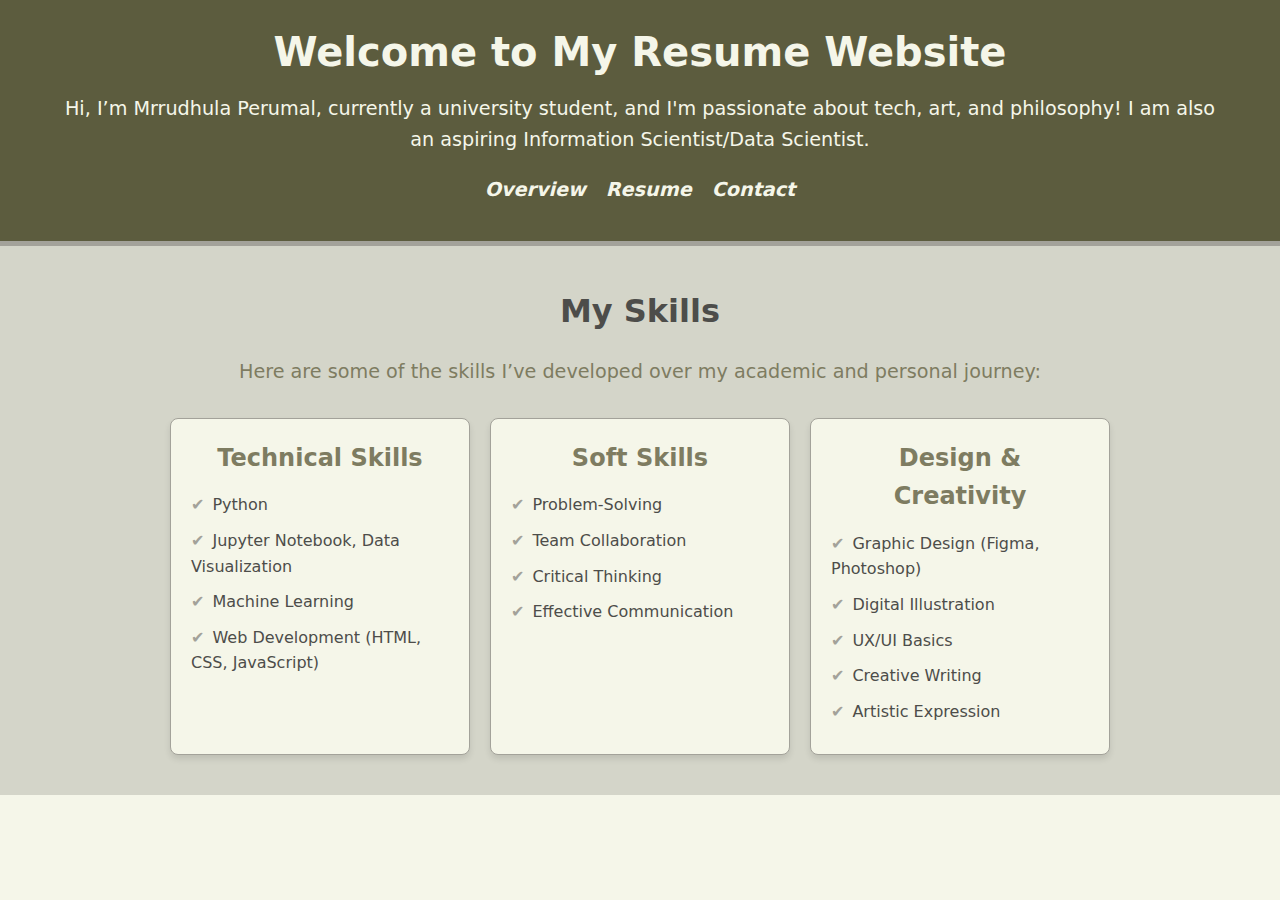
<file: index.html>
<!DOCTYPE html>
<html lang="en">
<head>
    <meta charset="UTF-8">
    <meta name="viewport" content="width=device-width, initial-scale=1.0">
    <meta name="description" content="Welcome to Mrrudhula Perumal's resume website!">
    <title>Overview | My Resume Website</title>
    <link rel="stylesheet" href="styles.css">
</head>
<body id="overview-page">
    <header class="main-header">
        <div class="container">
            <h1>Welcome to My Resume Website</h1>
            <p>
                Hi, I’m Mrrudhula Perumal, currently a university student, and I'm passionate about tech, art, and philosophy! 
                I am also an aspiring Information Scientist/Data Scientist.
            </p>
            <nav>
                <ul class="nav-links">
                    <li><a href="index.html">Overview</a></li>
                    <li><a href="resume.html">Resume</a></li>
                    <li><a href="contact.html">Contact</a></li>
                </ul>
            </nav>
        </div>
    </header>

    <section id="skills" class="section">
        <div class="container">
            <h2>My Skills</h2>
            <p>Here are some of the skills I’ve developed over my academic and personal journey:</p>
            <div class="skills-grid">
                <div class="skill-category">
                    <h3>Technical Skills</h3>
                    <ul>
                        <li>Python</li>
                        <li>Jupyter Notebook, Data Visualization</li>
                        <li>Machine Learning</li>
                        <li>Web Development (HTML, CSS, JavaScript)</li>
                    </ul>
                </div>
                <div class="skill-category">
                    <h3>Soft Skills</h3>
                    <ul>
                        <li>Problem-Solving</li>
                        <li>Team Collaboration</li>
                        <li>Critical Thinking</li>
                        <li>Effective Communication</li>
                    </ul>
                </div>
                <div class="skill-category">
                    <h3>Design & Creativity</h3>
                    <ul>
                        <li>Graphic Design (Figma, Photoshop)</li>
                        <li>Digital Illustration</li>
                        <li>UX/UI Basics</li>
                        <li>Creative Writing</li>
                        <li>Artistic Expression</li>
                    </ul>
                </div>
            </div>
        </div>
    </section>
</body>
</html>
</file>
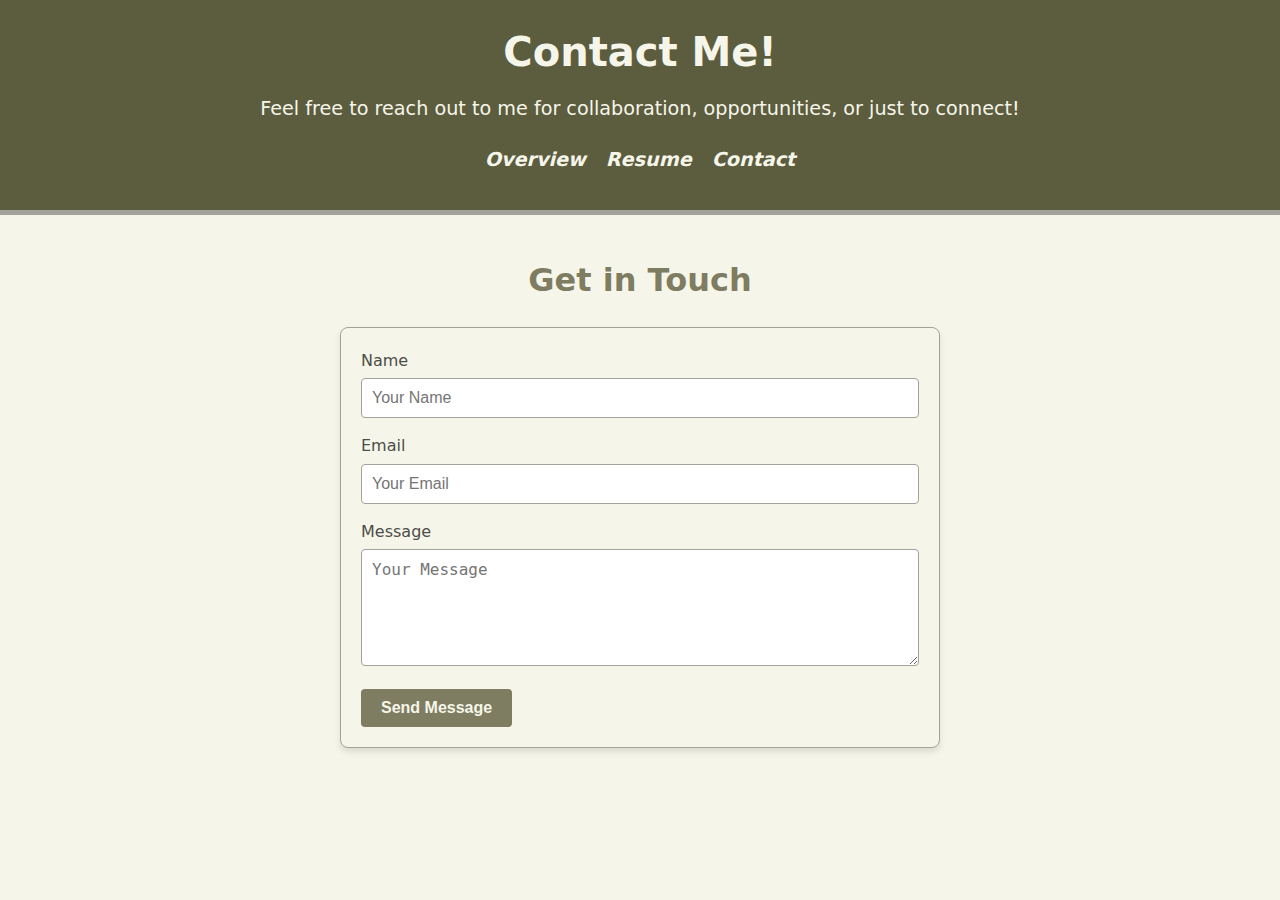
<file: contact.html>
<!DOCTYPE html>
<html lang="en">
<head>
    <meta charset="UTF-8">
    <meta name="viewport" content="width=device-width, initial-scale=1.0">
    <title>Contact | My Resume Website</title>
    <link rel="stylesheet" href="styles.css">
</head>
<body id="contact-page">
    <header class="main-header">
        <div class="container">
            <h1>Contact Me!</h1>
            <p>
                Feel free to reach out to me for collaboration, opportunities, or just to connect!
            </p>
            <nav>
                <ul class="nav-links">
                    <li><a href="index.html">Overview</a></li>
                    <li><a href="resume.html">Resume</a></li>
                    <li><a href="contact.html">Contact</a></li>
                </ul>
            </nav>
        </div>
    </header>

    <section id="contact">
        <div class="container">
            <h2>Get in Touch</h2>
            <form action="#" method="POST" class="contact-form">
                <label for="name">Name</label>
                <input type="text" id="name" name="name" placeholder="Your Name" required>

                <label for="email">Email</label>
                <input type="email" id="email" name="email" placeholder="Your Email" required>
                
                <label for="message">Message</label>
                <textarea id="message" name="message" rows="5" placeholder="Your Message" required></textarea>

                <button type="submit">Send Message</button>
            </form>
        </div>
    </section>


</body>
</html>
</file>
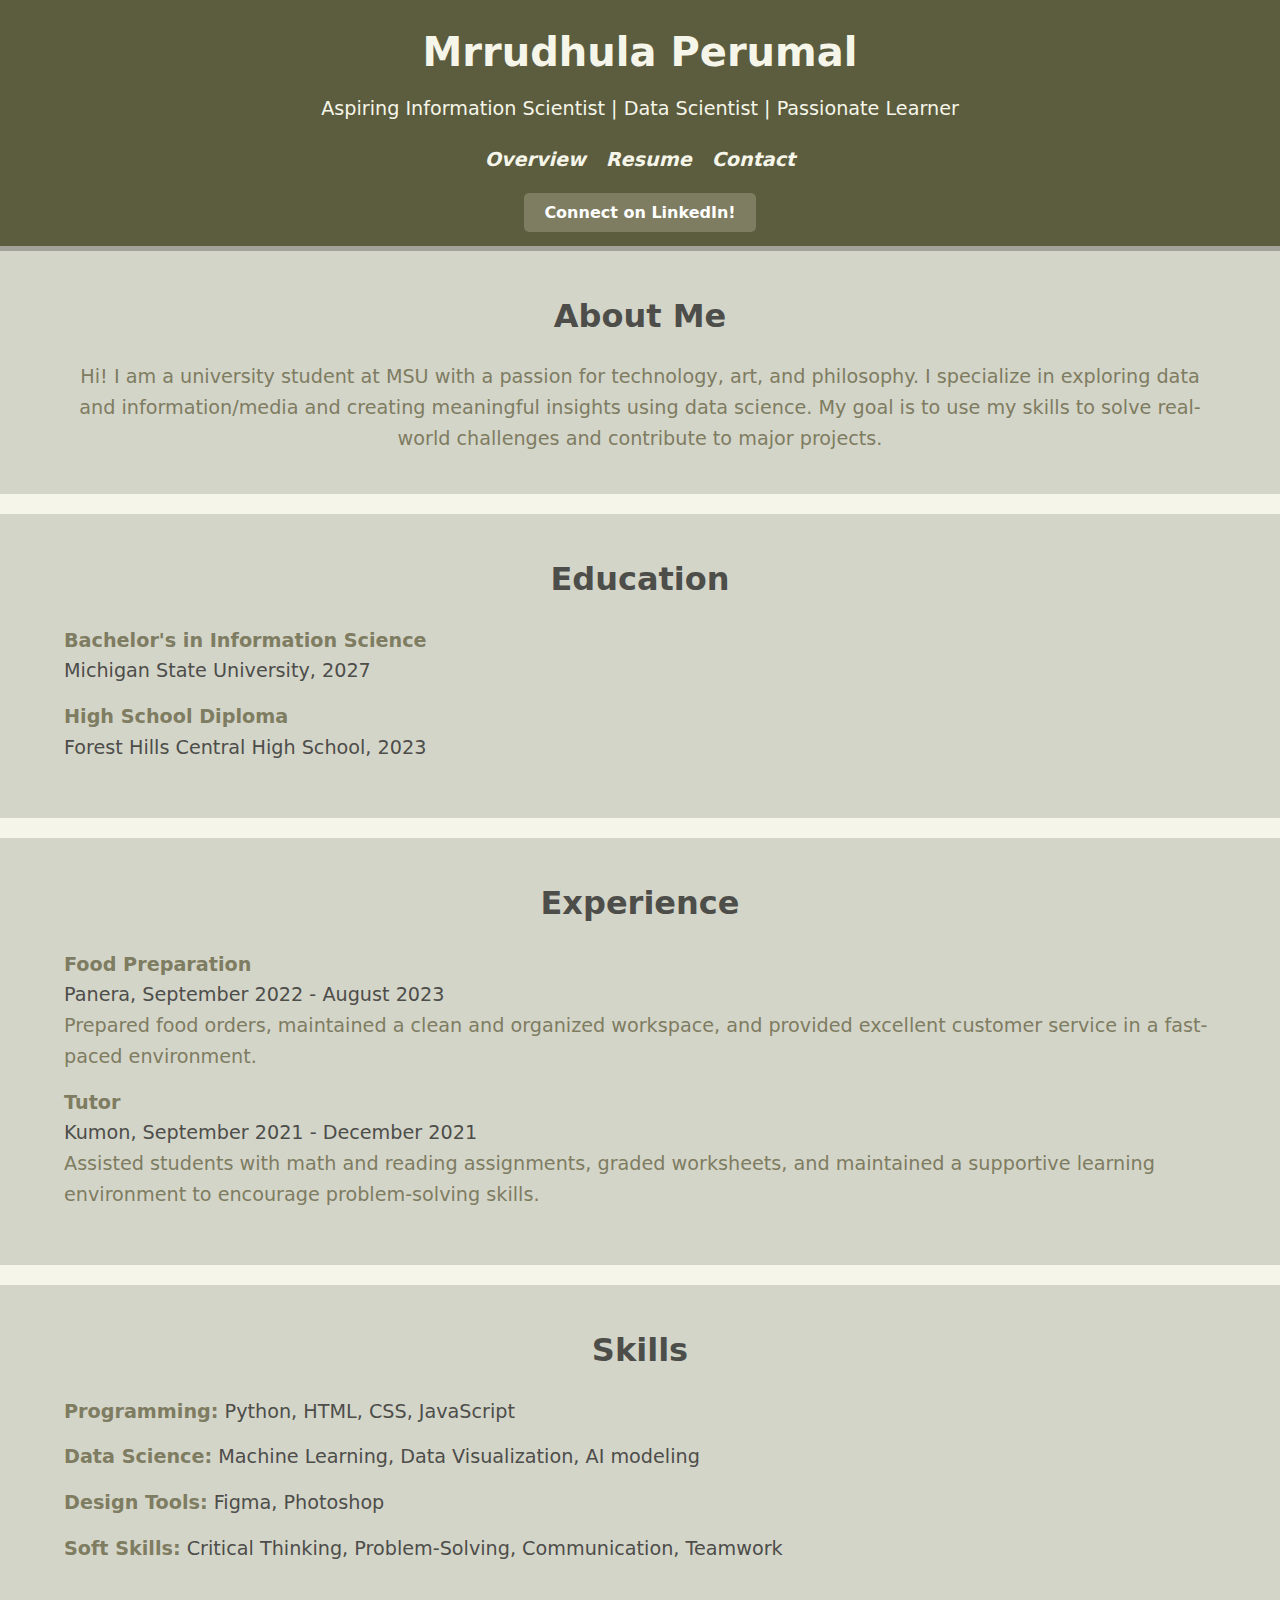
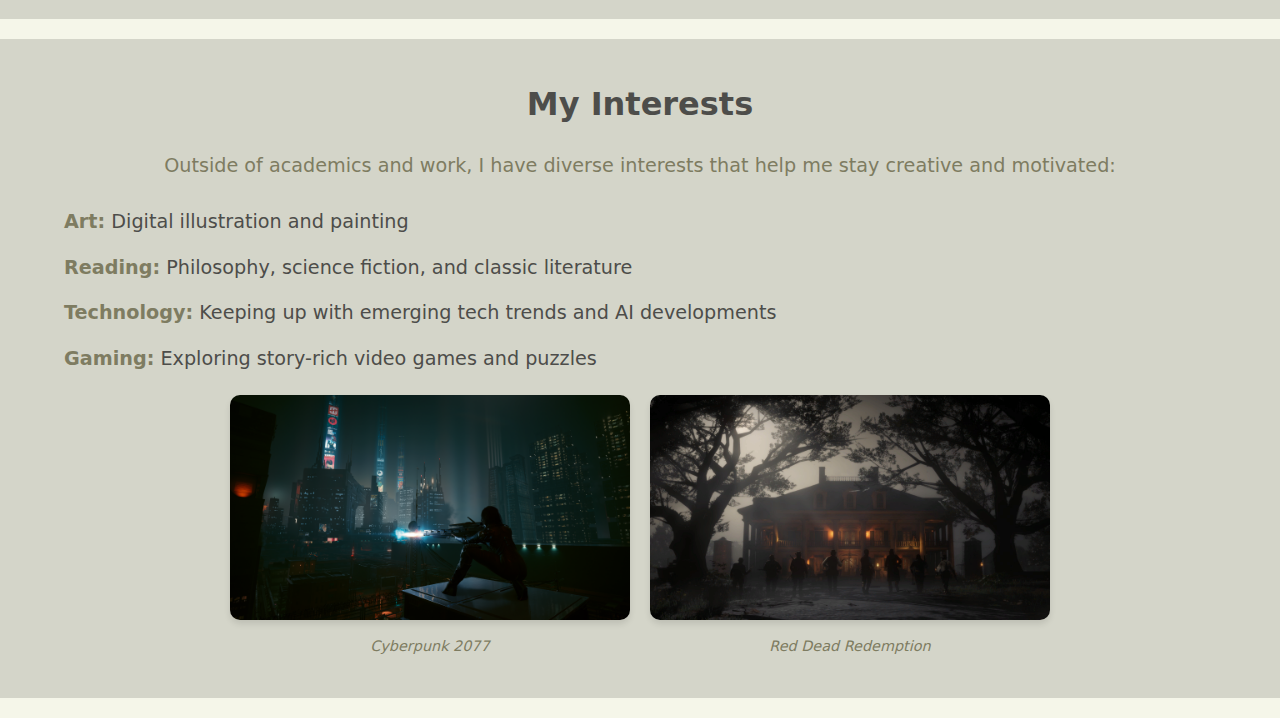
<file: resume.html>
<!DOCTYPE html>
<html lang="en">
<head>
    <meta charset="UTF-8">
    <meta name="viewport" content="width=device-width, initial-scale=1.0">
    <title>Resume | My Resume Website</title>
    <link rel="stylesheet" href="styles.css">
</head>
<body>
    <header>
        <div class="container">
            <h1>Mrrudhula Perumal</h1>
            <p>Aspiring Information Scientist | Data Scientist | Passionate Learner</p>
            <nav>
                <ul class="nav-links">
                    <li><a href="index.html">Overview</a></li>
                    <li><a href="resume.html">Resume</a></li>
                    <li><a href="contact.html">Contact</a></li>
                </ul>
            </nav>
            <div class="linkedin-link">
                <a href="https://www.linkedin.com/in/mrrudhula-perumal-4b0585272/" target="_blank">
                    Connect on LinkedIn!
                </a>
            </div>
        </div>
    </header>

    <section id="introduction" class="section">
        <div class="container">
            <h2>About Me</h2>
            <p>
                Hi! I am a university student at MSU with a passion for technology, art, and philosophy. 
                I specialize in exploring data and information/media and creating meaningful insights using data science. 
                My goal is to use my skills to solve real-world challenges and contribute to major projects.
            </p>
        </div>
    </section>

    <section id="education" class="section">
        <div class="container">
            <h2>Education</h2>
            <ul>
                <li>
                    <strong>Bachelor's in Information Science</strong><br>
                    Michigan State University, 2027
                </li>
                <li>
                    <strong>High School Diploma</strong><br>
                    Forest Hills Central High School, 2023
                </li>
            </ul>
        </div>
    </section>

    <section id="experience" class="section">
        <div class="container">
            <h2>Experience</h2>
            <ul>
                <li>
                    <strong>Food Preparation</strong><br>
                    Panera, September 2022 - August 2023<br>
                    <p>Prepared food orders, maintained a clean and organized workspace, and provided excellent customer service in a fast-paced environment.</p>
                </li>
                <li>
                    <strong>Tutor</strong><br>
                    Kumon, September 2021 - December 2021<br>
                    <p>Assisted students with math and reading assignments, graded worksheets, and maintained a supportive learning environment to encourage problem-solving skills.</p>
                </li>
            </ul>
        </div>
    </section>

    <section id="skills" class="section">
        <div class="container">
            <h2>Skills</h2>
            <ul>
                <li><strong>Programming:</strong> Python, HTML, CSS, JavaScript</li>
                <li><strong>Data Science:</strong> Machine Learning, Data Visualization, AI modeling</li>
                <li><strong>Design Tools:</strong> Figma, Photoshop</li>
                <li><strong>Soft Skills:</strong> Critical Thinking, Problem-Solving, Communication, Teamwork</li>
            </ul>
        </div>
    </section>

    <section id="interests" class="section">
        <div class="container">
            <h2>My Interests</h2>
            <p>
                Outside of academics and work, I have diverse interests that help me stay creative and motivated:
            </p><br>
            <ul>
                <li><strong>Art:</strong> Digital illustration and painting</li>
                <li><strong>Reading:</strong> Philosophy, science fiction, and classic literature</li>
                <li><strong>Technology:</strong> Keeping up with emerging tech trends and AI developments</li>
                <li><strong>Gaming:</strong> Exploring story-rich video games and puzzles</li>
            </ul>
            <div class="interest-images">
                <figure>
                    <img src="images/photomode_15082024_193933.png" alt="cyberpunk">
                    <figcaption>Cyberpunk 2077</figcaption>
                </figure>
                <figure>
                    <img src="images/red4+wallpaper.png" alt="rdredemption">                    <figcaption>Red Dead Redemption</figcaption>
                </figure>
            </div>
        </div>
    </section>

    
</body>
</html>
</file>
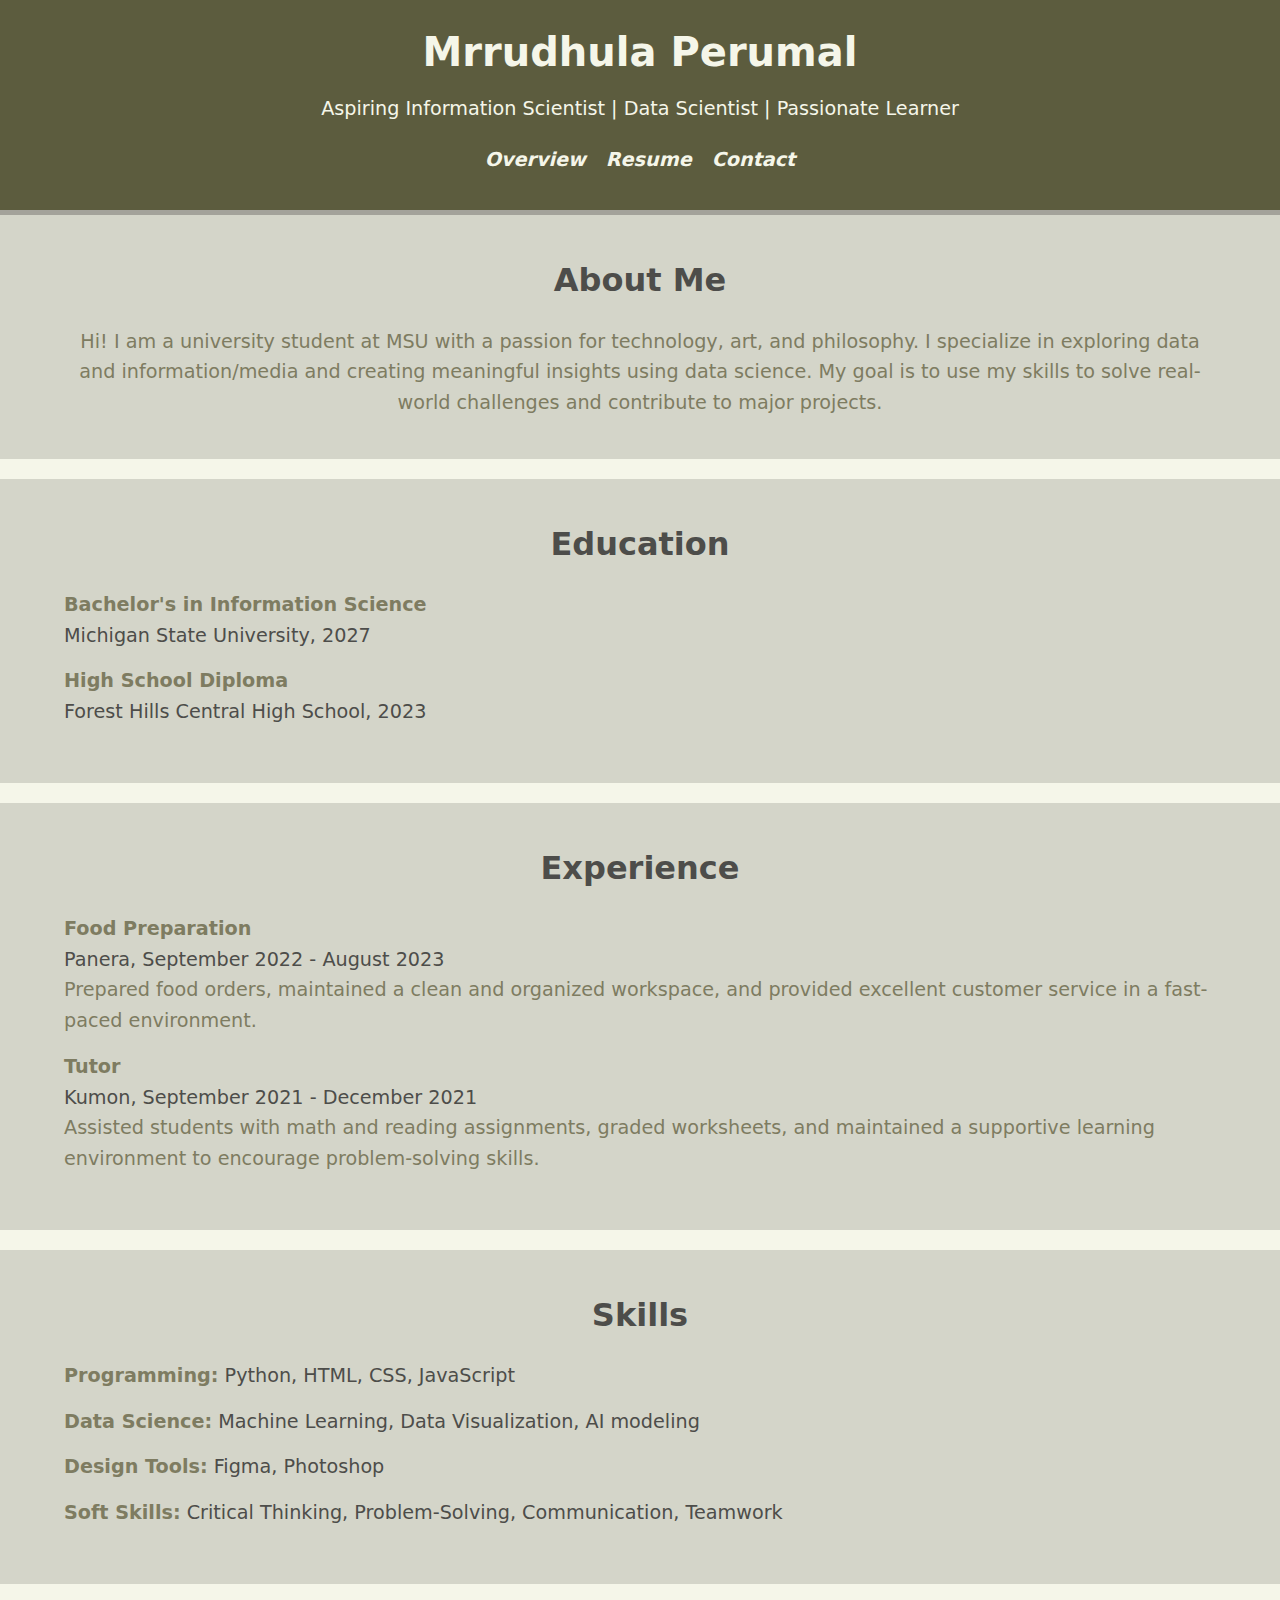
<file: final-project-mi349/resume.html>
<!DOCTYPE html>
<html lang="en">
<head>
    <meta charset="UTF-8">
    <meta name="viewport" content="width=device-width, initial-scale=1.0">
    <title>Resume | My Resume Website</title>
    <link rel="stylesheet" href="styles.css">
</head>
<body>
    <header>
        <div class="container">
            <h1>Mrrudhula Perumal</h1>
            <p>Aspiring Information Scientist | Data Scientist | Passionate Learner</p>
            <nav>
                <ul class="nav-links">
                    <li><a href="index.html">Overview</a></li>
                    <li><a href="resume.html">Resume</a></li>
                    <li><a href="contact.html">Contact</a></li>
                </ul>
            </nav>
        </div>
    </header>

    <section id="introduction" class="section">
        <div class="container">
            <h2>About Me</h2>
            <p>
                Hi! I am a university student at MSU with a passion for technology, art, and philosophy. 
                I specialize in exploring data and information/media and creating meaningful insights using data science. 
                My goal is to use my skills to solve real-world challenges and contribute to major projects.
            </p>
        </div>
    </section>

    <section id="education" class="section">
        <div class="container">
            <h2>Education</h2>
            <ul>
                <li>
                    <strong>Bachelor's in Information Science</strong><br>
                    Michigan State University, 2027
                </li>
                <li>
                    <strong>High School Diploma</strong><br>
                    Forest Hills Central High School, 2023
                </li>
            </ul>
        </div>
    </section>

    <section id="experience" class="section">
        <div class="container">
            <h2>Experience</h2>
            <ul>
                <li>
                    <strong>Food Preparation</strong><br>
                    Panera, September 2022 - August 2023<br>
                    <p>Prepared food orders, maintained a clean and organized workspace, and provided excellent customer service in a fast-paced environment.</p>
                </li>
                <li>
                    <strong>Tutor</strong><br>
                    Kumon, September 2021 - December 2021<br>
                    <p>Assisted students with math and reading assignments, graded worksheets, and maintained a supportive learning environment to encourage problem-solving skills.</p>
                </li>
            </ul>
        </div>
    </section>

    <section id="skills" class="section">
        <div class="container">
            <h2>Skills</h2>
            <ul>
                <li><strong>Programming:</strong> Python, HTML, CSS, JavaScript</li>
                <li><strong>Data Science:</strong> Machine Learning, Data Visualization, AI modeling</li>
                <li><strong>Design Tools:</strong> Figma, Photoshop</li>
                <li><strong>Soft Skills:</strong> Critical Thinking, Problem-Solving, Communication, Teamwork</li>
            </ul>
        </div>
    </section>

    
</body>
</html>
</file>
<file: styles.css>
* {
    margin: 0;
    padding: 0;
    box-sizing: border-box;
}

body {
    font-family: system-ui, -apple-system, BlinkMacSystemFont, 'Segoe UI', Roboto, Oxygen, Ubuntu, Cantarell, 'Open Sans', 'Helvetica Neue', sans-serif;
    line-height: 1.6;
    color: #4D4D4A;
    background-color: #F5F6E9;
}

.container {
    width: 90%;
    max-width: 1200px;
    margin: 0 auto;
}

header {
    text-align: center;
    padding: 20px 0;
    background-color: #5C5C3E; 
    color: #F5F6E9;
    border-bottom: 5px solid #A3A29A; 
}

header h1 {
    font-size: 2.5rem;
    margin-bottom: 10px;
}

header p {
    font-size: 1.2rem;
    margin-bottom: 20px;
}

.nav-links {
    list-style: none;
    display: flex;
    justify-content: center;
    gap: 20px;
}

.nav-links a {
    text-decoration: none;
    color: #F5F6E9;
    font-weight: bold;
    font-style: italic;
}

.nav-links a:hover {
    text-decoration: underline;
}

@media (max-width: 768px) {
  header {
      padding: 10px 0;
  }
  .nav-links {
      flex-direction: column;
      gap: 10px;
  }
 }

 #skills {
    padding: 40px 0;
    background-color: #D4D5C9; 
    text-align: center;
  }
  
  #skills h2 {
    font-size: 2rem;
    margin-bottom: 20px;
    color: #4D4D4A; 
  }
  
  #skills p {
    margin-bottom: 30px;
    font-size: 1.2rem;
    color: #7E7C61; 
  }
  
  .skills-grid {
    display: flex;
    justify-content: center;
    flex-wrap: wrap;
    gap: 20px;
  }
  
  .skill-category {
    background-color: #F5F6E9; 
    border: 1px solid #A3A29A; 
    border-radius: 8px;
    padding: 20px;
    width: 300px;
    box-shadow: 0 4px 6px rgba(0, 0, 0, 0.1);
    text-align: left;
  }
  
  .skill-category h3 {
    font-size: 1.5rem;
    color: #7E7C61; 
    margin-bottom: 15px;
    text-align: center;
  }
  
  .skill-category ul {
    list-style-type: none;
    padding: 0;
  }
  
  .skill-category li {
    font-size: 1rem;
    color: #4D4D4A; 
    margin: 10px 0;
  }
  
  .skill-category li:before {
    content: "✔";
    color: #A3A29A; 
    margin-right: 8px;
  }
 /*--------------*/
  .section {
    padding: 40px 0;
    background-color: #D4D5C9; 
    text-align: center;
    margin-bottom: 20px; 
  }

  .section h2 {
    font-size: 2rem;
    margin-bottom: 20px;
    color: #4D4D4A;
  }

  .section p {
    font-size: 1.2rem;
    color: #7E7C61;
  }

  ul {
    list-style: none;
    margin: 0;
    padding: 0;
    text-align: left;
  }

  ul li {
    margin-bottom: 15px;
    font-size: 1.2rem;
    color: #4D4D4A;
  }

  ul li strong {
    color: #7E7C61;
  }

  .linkedin-link {
    margin-top: 10px;
    text-align: center;
 }

 .linkedin-link a {
    text-decoration: none;
    color: white;
    background-color: #7E7C61; 
    padding: 10px 20px;
    border-radius: 5px;
    font-weight: bold;
 }

.linkedin-link a:hover {
    background-color: #4a493a;
}

  #interests .interest-images {
    display: flex;
    flex-wrap: wrap;
    justify-content: center;
    gap: 20px;
    margin-top: 20px;
 }

 #interests .interest-images figure {
    text-align: center;
    max-width: 400px; 
    margin: 0; 
 }

 #interests .interest-images img {
    width: 100%; 
    height: auto;
    border-radius: 10px;
    box-shadow: 0 4px 6px rgba(0, 0, 0, 0.1);
    transition: transform 0.3s, box-shadow 0.3s;
 }

 #interests .interest-images img:hover {
    transform: scale(1.05);
    box-shadow: 0 6px 8px rgba(0, 0, 0, 0.2);
 }

 #interests .interest-images figcaption {
    margin-top: 8px;
    font-size: 0.9rem;
    color: #7E7C61; 
    font-style: italic;
 }

 @media (max-width: 768px) {
  .skills-grid {
      flex-direction: column;
  }
  .interest-images {
      flex-direction: column;
  }
 }

  #contact {
    padding: 40px 0;
    background-color: #F5F6E9;
    text-align: center;
  }

  #contact h2 {
    font-size: 2rem;
    margin-bottom: 20px;
    color: #7E7C61;
  }

  .contact-form {
    max-width: 600px;
    margin: 0 auto;
    text-align: left;
    background-color: #F5F6E9;
    padding: 20px;
    border: 1px solid #A3A29A;
    border-radius: 8px;
    box-shadow: 0 4px 6px rgba(0, 0, 0, 0.1);
  }

  .contact-form label {
    display: block;
    font-size: 1rem;
    color: #4D4D4A;
    margin-bottom: 5px;
  }

  .contact-form input,
  .contact-form textarea {
    width: 100%;
    padding: 10px;
    margin-bottom: 15px;
    border: 1px solid #A3A29A;
    border-radius: 4px;
    font-size: 1rem;
    background-color: #fff;
    color: #4D4D4A;
  }

  .contact-form button {
    background-color: #7E7C61;
    color: #F5F6E9;
    padding: 10px 20px;
    border: none;
    border-radius: 4px;
    font-size: 1rem;
    font-weight: bold;
    cursor: pointer;
    text-align: center;
  }

  .contact-form button:hover {
    background-color: #5c5c3e;
 }

 



  footer {
    text-align: center;
    padding: 10px 0;
    background-color: #4D4D4A;
    color: #F5F6E9;
    margin-top: 20px;
  }
</file>
<file: final-project-mi349/styles.css>
* {
    margin: 0;
    padding: 0;
    box-sizing: border-box;
}

body {
    font-family: system-ui, -apple-system, BlinkMacSystemFont, 'Segoe UI', Roboto, Oxygen, Ubuntu, Cantarell, 'Open Sans', 'Helvetica Neue', sans-serif;
    line-height: 1.6;
    color: #4D4D4A;
    background-color: #F5F6E9;
}

.container {
    width: 90%;
    max-width: 1200px;
    margin: 0 auto;
}

header {
    text-align: center;
    padding: 20px 0;
    background-color: #5C5C3E; 
    color: #F5F6E9;
    border-bottom: 5px solid #A3A29A; 
}

header h1 {
    font-size: 2.5rem;
    margin-bottom: 10px;
}

header p {
    font-size: 1.2rem;
    margin-bottom: 20px;
}

.nav-links {
    list-style: none;
    display: flex;
    justify-content: center;
    gap: 20px;
}

.nav-links a {
    text-decoration: none;
    color: #F5F6E9;
    font-weight: bold;
    font-style: italic;
}

.nav-links a:hover {
    text-decoration: underline;
}

#skills {
    padding: 40px 0;
    background-color: #D4D5C9; 
    text-align: center;
  }
  
  #skills h2 {
    font-size: 2rem;
    margin-bottom: 20px;
    color: #4D4D4A; 
  }
  
  #skills p {
    margin-bottom: 30px;
    font-size: 1.2rem;
    color: #7E7C61; 
  }
  
  .skills-grid {
    display: flex;
    justify-content: center;
    flex-wrap: wrap;
    gap: 20px;
  }
  
  .skill-category {
    background-color: #F5F6E9; 
    border: 1px solid #A3A29A; 
    border-radius: 8px;
    padding: 20px;
    width: 300px;
    box-shadow: 0 4px 6px rgba(0, 0, 0, 0.1);
    text-align: left;
  }
  
  .skill-category h3 {
    font-size: 1.5rem;
    color: #7E7C61; 
    margin-bottom: 15px;
    text-align: center;
  }
  
  .skill-category ul {
    list-style-type: none;
    padding: 0;
  }
  
  .skill-category li {
    font-size: 1rem;
    color: #4D4D4A; 
    margin: 10px 0;
  }
  
  .skill-category li:before {
    content: "✔";
    color: #A3A29A; 
    margin-right: 8px;
  }
 /*--------------*/
  .section {
    padding: 40px 0;
    background-color: #D4D5C9; 
    text-align: center;
    margin-bottom: 20px; 
  }

  .section h2 {
    font-size: 2rem;
    margin-bottom: 20px;
    color: #4D4D4A;
  }

  .section p {
    font-size: 1.2rem;
    color: #7E7C61;
  }

  ul {
    list-style: none;
    margin: 0;
    padding: 0;
    text-align: left;
  }

  ul li {
    margin-bottom: 15px;
    font-size: 1.2rem;
    color: #4D4D4A;
  }

  ul li strong {
    color: #7E7C61;
  }



  #contact {
    padding: 40px 0;
    background-color: #F5F6E9;
    text-align: center;
  }

  #contact h2 {
    font-size: 2rem;
    margin-bottom: 20px;
    color: #7E7C61;
  }

  .contact-form {
    max-width: 600px;
    margin: 0 auto;
    text-align: left;
    background-color: #F5F6E9;
    padding: 20px;
    border: 1px solid #A3A29A;
    border-radius: 8px;
    box-shadow: 0 4px 6px rgba(0, 0, 0, 0.1);
  }

  .contact-form label {
    display: block;
    font-size: 1rem;
    color: #4D4D4A;
    margin-bottom: 5px;
  }

  .contact-form input,
  .contact-form textarea {
    width: 100%;
    padding: 10px;
    margin-bottom: 15px;
    border: 1px solid #A3A29A;
    border-radius: 4px;
    font-size: 1rem;
    background-color: #fff;
    color: #4D4D4A;
  }

  .contact-form button {
    background-color: #7E7C61;
    color: #F5F6E9;
    padding: 10px 20px;
    border: none;
    border-radius: 4px;
    font-size: 1rem;
    font-weight: bold;
    cursor: pointer;
    text-align: center;
  }

  .contact-form button:hover {
    background-color: #5c5c3e;
 }



  footer {
    text-align: center;
    padding: 10px 0;
    background-color: #4D4D4A;
    color: #F5F6E9;
    margin-top: 20px;
  }
</file>
